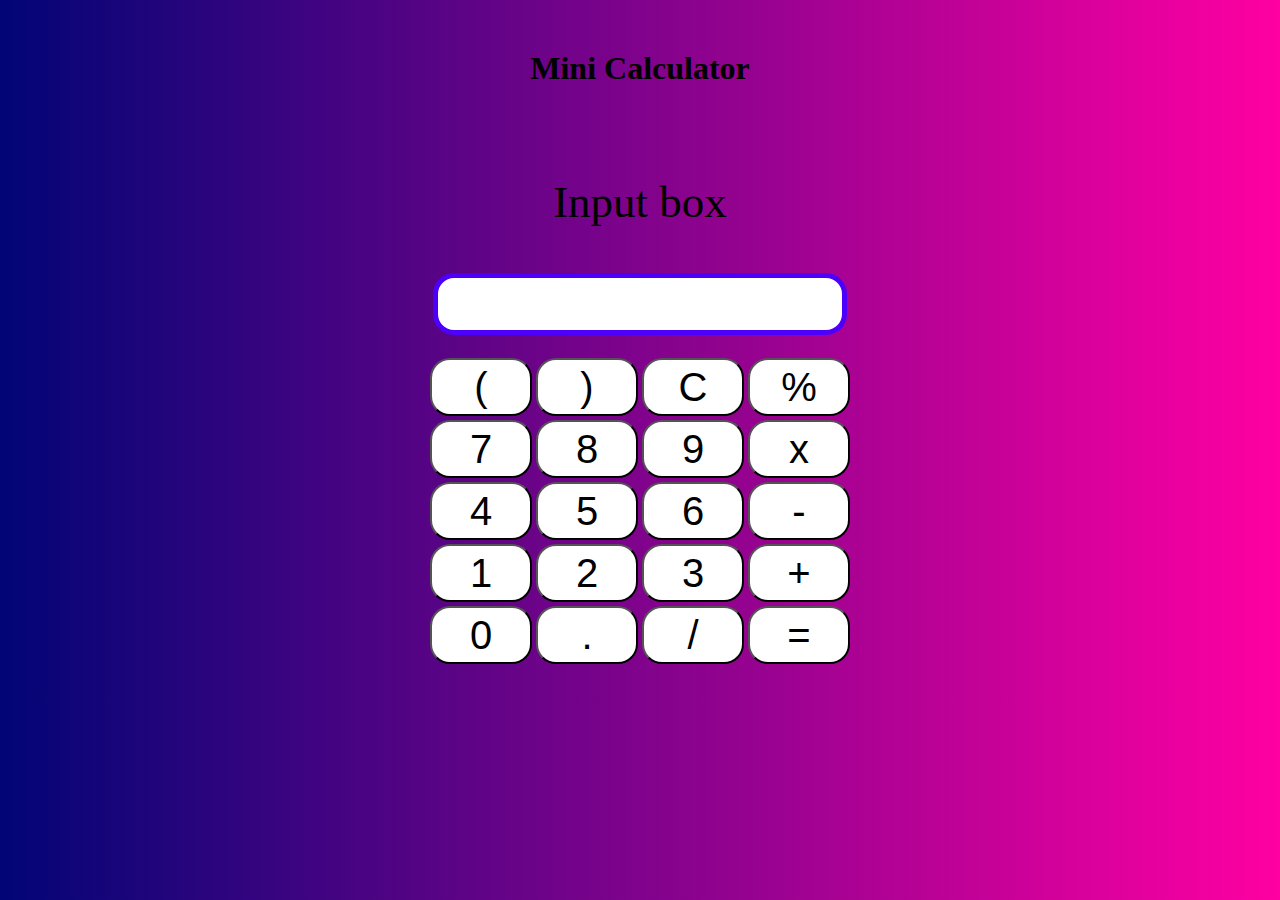
<file: Calculator/index.html>
<!doctype html>
<html lang="en">
  <head>
    <meta charset="utf-8">
    <meta name="viewport" content="width=device-width, initial-scale=1">
    <meta http-equiv="X-UA-Compatible" content="ie=edge">
    <link rel="stylesheet" href="style.css">
    <link href="https://cdn.jsdelivr.net/npm/bootstrap@5.2.2/dist/css/bootstrap.min.css" rel="stylesheet" integrity="sha384-Zenh87qX5JnK2Jl0vWa8Ck2rdkQ2Bzep5IDxbcnCeuOxjzrPF/et3URy9Bv1WTRi" crossorigin="anonymous">
    <title>Calculator</title>
  </head>
  <body class="bg-drk">
    <div class="container">
      <div class="card">
        <h1 class="card-header text-primary fw-bold">Mini Calculator</h1>
 
      </div>

     
      <div class="calculator">
        <p class="fw-bold text-primary" style="font-size: 5vh;">Input box</p>
      <input type="text" name="screen" id="screen" style="width:400px; height: 50px;">
        <table>
          <tr>
            <td><button>(</button></td>
            <td><button>)</button></td>
            <td><button>C</button></td>
            <td><button>%</button></td>
          </tr>
          <tr>
            <td><button>7</button></td>
            <td><button>8</button></td>
            <td><button>9</button></td>
            <td><button>x</button></td>
          </tr>
          <tr>
            <td><button>4</button></td>
            <td><button>5</button></td>
            <td><button>6</button></td>
            <td><button>-</button></td>
          </tr>
          <tr>
            <td><button>1</button></td>
            <td><button>2</button></td>
            <td><button>3</button></td>
            <td><button>+</button></td>
          </tr>
          <tr>
            <td><button>0</button></td>
            <td><button>.</button></td>
            <td><button>/</button></td>
            <td><button>=</button></td>
          </tr>
        </table>
  
      </div>
      
    </div>
    
  </body>
  <script src="index.js"></script>
</html>
</file>
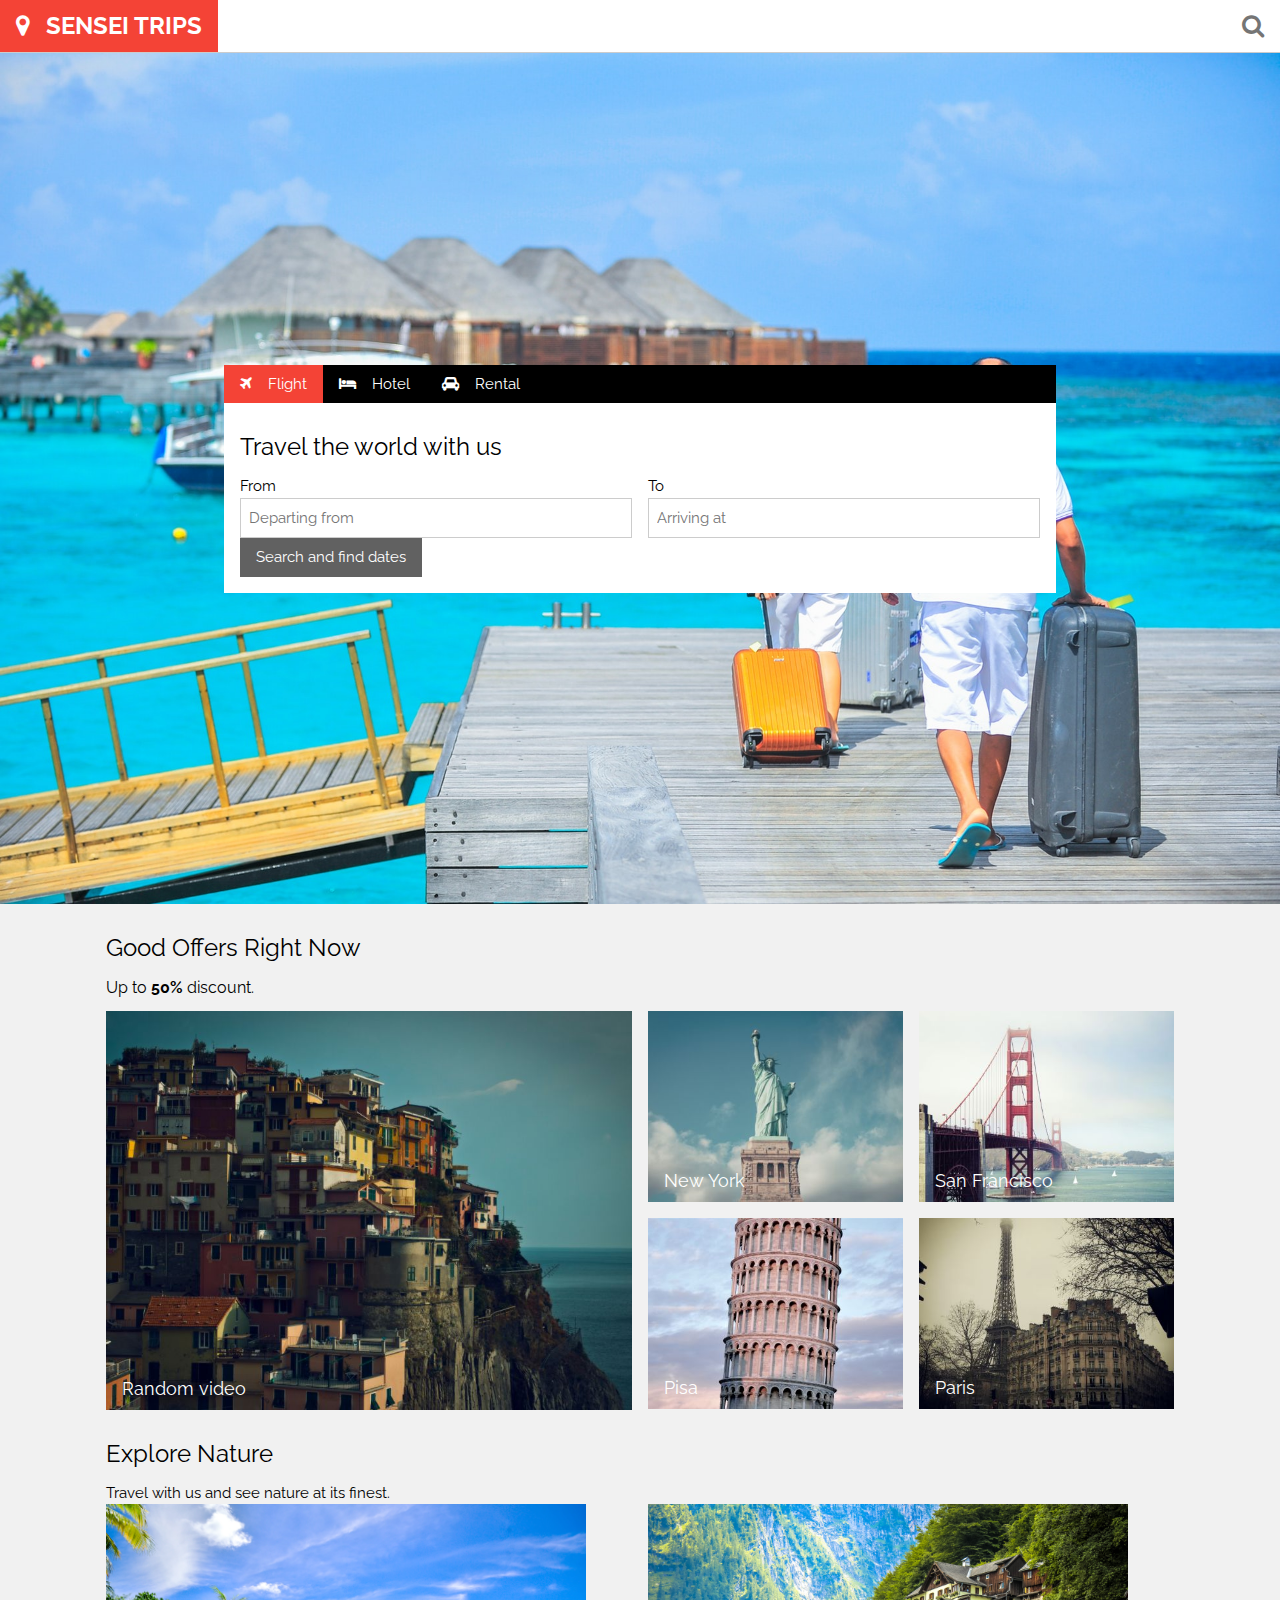
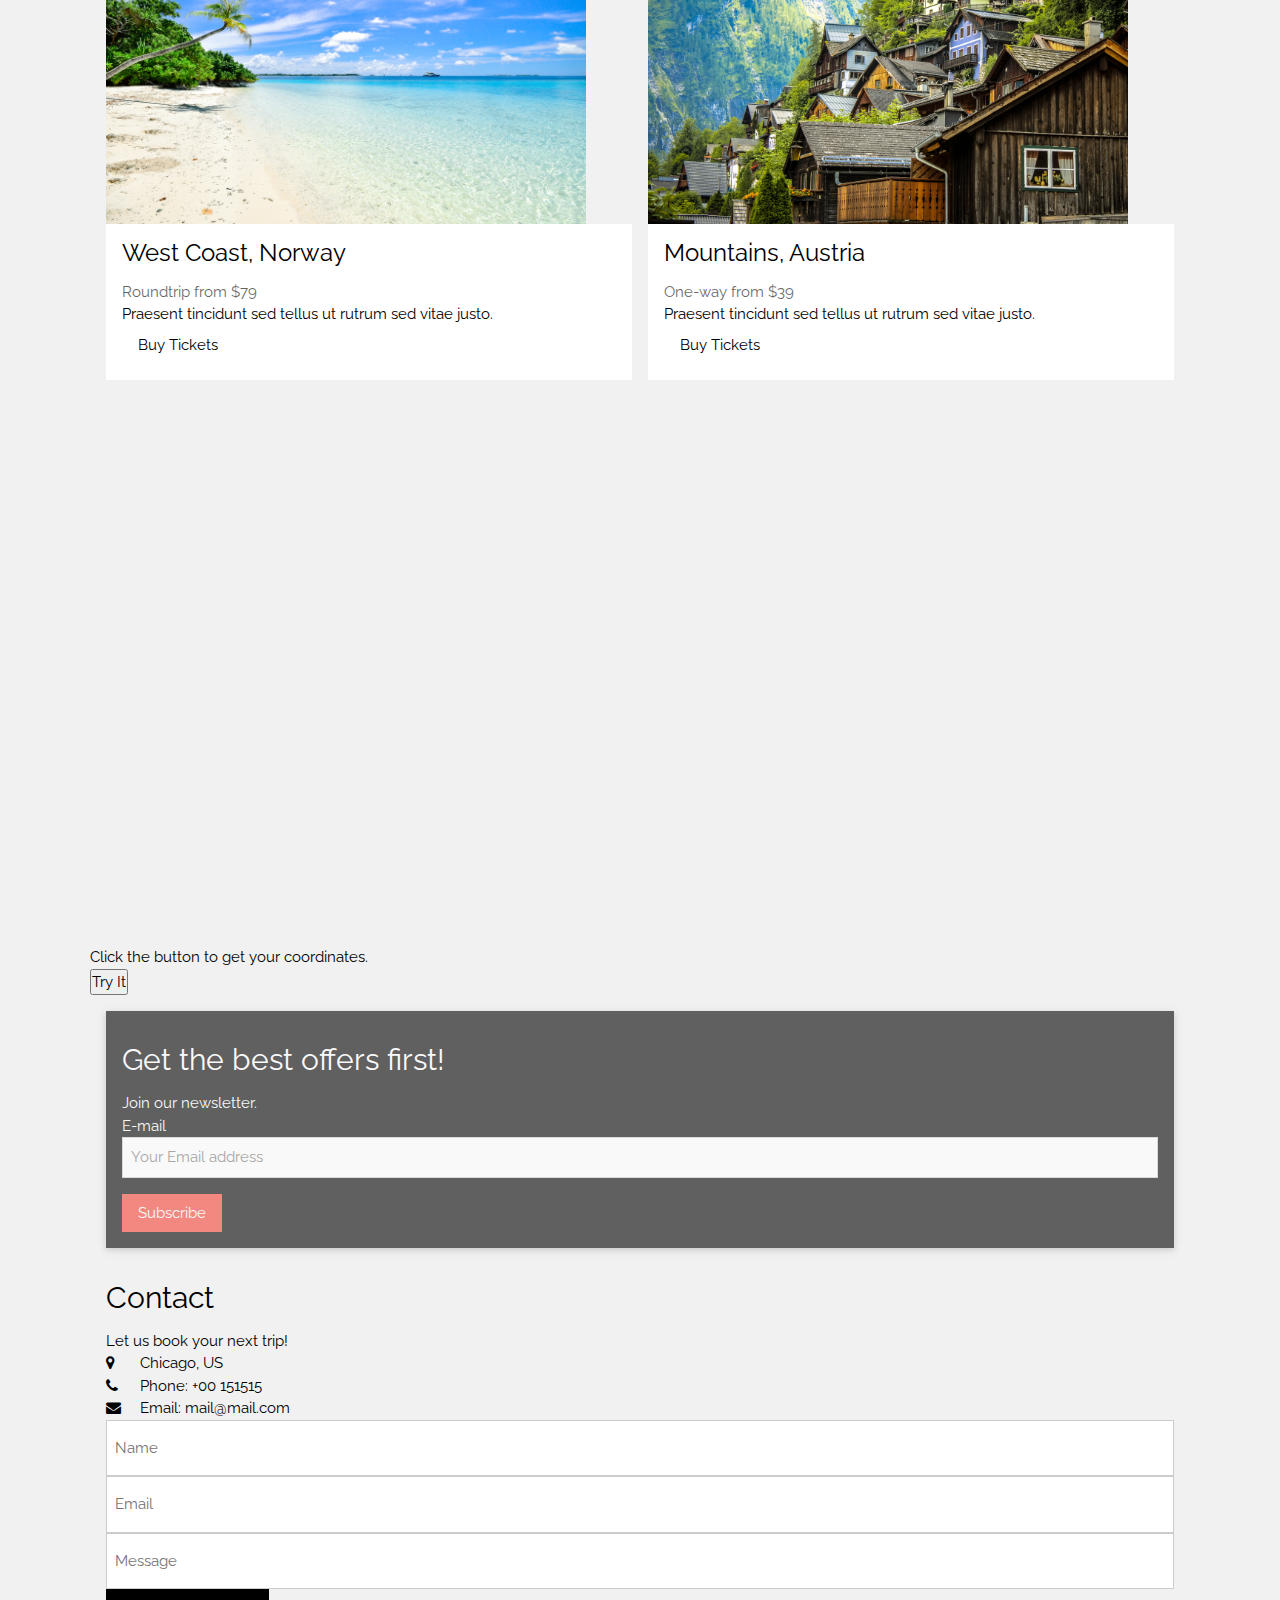
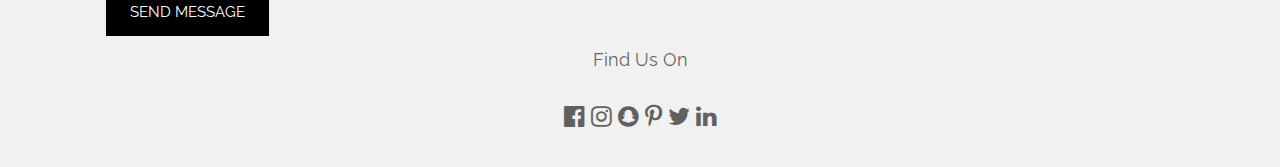
<file: Landing_Page/index.html>
<!DOCTYPE html>
<html>
<head>
<title>SENSEI TRIPS</title>
<meta charset="UTF-8">
<meta name="viewport" content="width=device-width, initial-scale=1">
<link rel="stylesheet" href="https://www.w3schools.com/w3css/4/w3.css">
<link rel="stylesheet" href="https://fonts.googleapis.com/css?family=Raleway">
<link rel="stylesheet" href="https://cdnjs.cloudflare.com/ajax/libs/font-awesome/4.7.0/css/font-awesome.min.css">
<link rel="stylesheet" href="style.css">
<style>
body,h1,h2,h3,h4,h5,h6 {font-family: "Raleway", Arial, Helvetica, sans-serif}
.myLink {display: none}
</style>
</head>
<body class="w3-light-grey">

<!-- Navigation Bar -->
<div class="w3-bar w3-white w3-border-bottom w3-xlarge">
  <a href="#" class="w3-bar-item w3-button w3-text-red w3-hover-red"><b><i class="fa fa-map-marker w3-margin-right"></i>SENSEI TRIPS</b></a>
  <a href="#" class="w3-bar-item w3-button w3-right w3-hover-red w3-text-grey"><i class="fa fa-search"></i></a>
</div>

<!-- Header -->
<header class="w3-display-container w3-content w3-hide-small" style="max-width:1500px">
  <img class="w3-image" src="img/banner1.jpg" alt="London" width="1500" height="700">

  <div class="w3-display-middle" style="width:65%">
    <div class="w3-bar w3-black">
      <button class="w3-bar-item w3-button tablink" onclick="openLink(event, 'Flight');"><i class="fa fa-plane w3-margin-right"></i>Flight</button>
      <button class="w3-bar-item w3-button tablink" onclick="openLink(event, 'Hotel');"><i class="fa fa-bed w3-margin-right"></i>Hotel</button>
      <button class="w3-bar-item w3-button tablink" onclick="openLink(event, 'Car');"><i class="fa fa-car w3-margin-right"></i>Rental</button>
    </div>

    <!-- Tabs -->
    <div id="Flight" class="w3-container w3-white w3-padding-16 myLink">
      <h3>Travel the world with us</h3>
      <div class="w3-row-padding" style="margin:0 -16px;">
        <div class="w3-half">
          <label>From</label>
          <input class="w3-input w3-border" type="text" placeholder="Departing from">
        </div>
        <div class="w3-half">
          <label>To</label>
          <input class="w3-input w3-border" type="text" placeholder="Arriving at">
        </div>
      </div>
      <p><button class="w3-button w3-dark-grey">Search and find dates</button></p>
    </div>

    <div id="Hotel" class="w3-container w3-white w3-padding-16 myLink">
      <h3>Find the best hotels</h3>
      <p>Book a hotel with us and get the best fares and promotions.</p>
      <p>We know hotels - we know comfort.</p>
      <p><button class="w3-button w3-dark-grey">Search Hotels</button></p>
    </div>

    <div id="Car" class="w3-container w3-white w3-padding-16 myLink">
      <h3>Best car rental in the world!</h3>
      <p><span class="w3-tag w3-deep-orange">DISCOUNT!</span> Special offer if you book today: 25% off anywhere in the world with CarServiceRentalRUs</p>
      <input class="w3-input w3-border" type="text" placeholder="Pick-up point">
      <p><button class="w3-button w3-dark-grey">Search Availability</button></p>
    </div>
  </div>
</header>

<!-- Page content -->
<div class="w3-content" style="max-width:1100px;">

  <!-- Good offers -->
  <div class="w3-container w3-margin-top">
    <h3>Good Offers Right Now</h3>
    <h6>Up to <strong>50%</strong> discount.</h6>
  </div>
  <div class="w3-row-padding w3-text-white w3-large">
    <div class="w3-half w3-margin-bottom">
      <div class="w3-display-container">
        <img src="img/cinqueterre.jpg" alt="Cinque Terre" style="width:100%">
        <span class="w3-display-bottomleft w3-padding">Random video</span>
      </div>
    </div>
    <div class="w3-half">
      <div class="w3-row-padding" style="margin:0 -16px">
        <div class="w3-half w3-margin-bottom">
          <div class="w3-display-container">
            <img src="img/newyork2.jpg" alt="New York" style="width:100%">
            <span class="w3-display-bottomleft w3-padding">New York</span>
          </div>
        </div>
        <div class="w3-half w3-margin-bottom">
          <div class="w3-display-container">
            <img src="img/sanfran.jpg" alt="San Francisco" style="width:100%">
            <span class="w3-display-bottomleft w3-padding">San Francisco</span>
          </div>
        </div>
      </div>
      <div class="w3-row-padding" style="margin:0 -16px">
        <div class="w3-half w3-margin-bottom">
          <div class="w3-display-container">
            <img src="img/pisa.jpg" alt="Pisa" style="width:100%">
            <span class="w3-display-bottomleft w3-padding">Pisa</span>
          </div>
        </div>
        <div class="w3-half w3-margin-bottom">
          <div class="w3-display-container">
            <img src="img/paris.jpg" alt="Paris" style="width:100%">
            <span class="w3-display-bottomleft w3-padding">Paris</span>
          </div>
        </div>
      </div>
    </div>
  </div>

  <!-- Explore Nature -->
  <div class="w3-container">
    <h3>Explore Nature</h3>
    <p>Travel with us and see nature at its finest.</p>
  </div>
  <div class="w3-row-padding">
    <div class="w3-half w3-margin-bottom">
      <!-- <img src="img/ocean2.jpg" alt="Norway" style="width:100%"> -->
      <img src="img/pexels-asad-photo-maldives-457882.jpg" autoplay loop  width="480"></img>
      <div class="w3-container w3-white">
        <h3>West Coast, Norway</h3>
        <p class="w3-opacity">Roundtrip from $79</p>
        <p>Praesent tincidunt sed tellus ut rutrum sed vitae justo.</p>
        <button class="w3-button w3-margin-bottom">Buy Tickets</button>
      </div>
    </div>
    <div class="w3-half w3-margin-bottom">
      <!-- <img src="img/mountains2.jpg" alt="Austria" style="width:100%"> -->
      <img src="img/pexels-rahat-m-1493088.jpg" autoplay loop  width="480" ></img>
      <div class="w3-container w3-white">
        <h3>Mountains, Austria</h3>
        <p class="w3-opacity">One-way from $39</p>
        <p>Praesent tincidunt sed tellus ut rutrum sed vitae justo.</p>
        <button class="w3-button w3-margin-bottom">Buy Tickets</button>
      </div>
    </div>
  </div>
  <div class="google-map">
    <iframe src="https://www.google.com/maps/embed?pb=!1m18!1m12!1m3!1d1330.1711536158844!2d72.80027352424581!3d19.442992796941535!2m3!1f0!2f0!3f0!3m2!1i1024!2i768!4f13.1!3m3!1m2!1s0x3be7abd4f498b2df%3A0xf46d03dfda77f55f!2sVirar%20Gardens%2C%20Bolinj%2C%20Virar%20West%2C%20Virar%2C%20Maharashtra%20401303!5e0!3m2!1sen!2sin!4v1686825710210!5m2!1sen!2sin" width="600" height="450" style="border:0;" allowfullscreen="" loading="lazy" referrerpolicy="no-referrer-when-downgrade"></iframe>
</div>
<p>Click the button to get your coordinates.</p>

<button onclick="getLocation()">Try It</button>

<p id="demo"></p>

<script>
var x = document.getElementById("demo");

function getLocation() {
  if (navigator.geolocation) {
    navigator.geolocation.getCurrentPosition(showPosition);
  } else { 
    x.innerHTML = "Geolocation is not supported by this browser.";
  }
}

function showPosition(position) {
  x.innerHTML = "Latitude: " + position.coords.latitude + 
  "<br>Longitude: " + position.coords.longitude;
}
</script>

  <!-- Newsletter -->
  <div class="w3-container">
    <div class="w3-panel w3-padding-16 w3-black w3-opacity w3-card w3-hover-opacity-off">
      <h2>Get the best offers first!</h2>
      <p>Join our newsletter.</p>
      <label>E-mail</label>
      <input class="w3-input w3-border" type="text" placeholder="Your Email address">
      <button type="button" class="w3-button w3-red w3-margin-top">Subscribe</button>
    </div>
  </div>
  
  <!-- Contact -->
  <div class="w3-container">
    <h2>Contact</h2>
    <p>Let us book your next trip!</p>
    <i class="fa fa-map-marker" style="width:30px"></i> Chicago, US<br>
    <i class="fa fa-phone" style="width:30px"></i> Phone: +00 151515<br>
    <i class="fa fa-envelope" style="width:30px"> </i> Email: mail@mail.com<br>
    <form action="/action_page.php" target="_blank">
      <p><input class="w3-input w3-padding-16 w3-border" type="text" placeholder="Name" required name="Name"></p>
      <p><input class="w3-input w3-padding-16 w3-border" type="text" placeholder="Email" required name="Email"></p>
      <p><input class="w3-input w3-padding-16 w3-border" type="text" placeholder="Message" required name="Message"></p>
      <p><button class="w3-button w3-black w3-padding-large" type="submit">SEND MESSAGE</button></p>
    </form>
  </div>
  
<!-- End page content -->
</div>

<!-- Footer -->
<footer class="w3-container w3-center w3-opacity w3-margin-bottom">
  <h5>Find Us On</h5>
  <div class="w3-xlarge w3-padding-16">
    <i class="fa fa-facebook-official w3-hover-opacity"></i>
    <i class="fa fa-instagram w3-hover-opacity"></i>
    <i class="fa fa-snapchat w3-hover-opacity"></i>
    <i class="fa fa-pinterest-p w3-hover-opacity"></i>
    <i class="fa fa-twitter w3-hover-opacity"></i>
    <i class="fa fa-linkedin w3-hover-opacity"></i>
  </div>
  
</footer>

<script>
// Tabs
function openLink(evt, linkName) {
  var i, x, tablinks;
  x = document.getElementsByClassName("myLink");
  for (i = 0; i < x.length; i++) {
    x[i].style.display = "none";
  }
  tablinks = document.getElementsByClassName("tablink");
  for (i = 0; i < x.length; i++) {
    tablinks[i].className = tablinks[i].className.replace(" w3-red", "");
  }
  document.getElementById(linkName).style.display = "block";
  evt.currentTarget.className += " w3-red";
}

// Click on the first tablink on load
document.getElementsByClassName("tablink")[0].click();
</script>

</body>
</html>
</file>
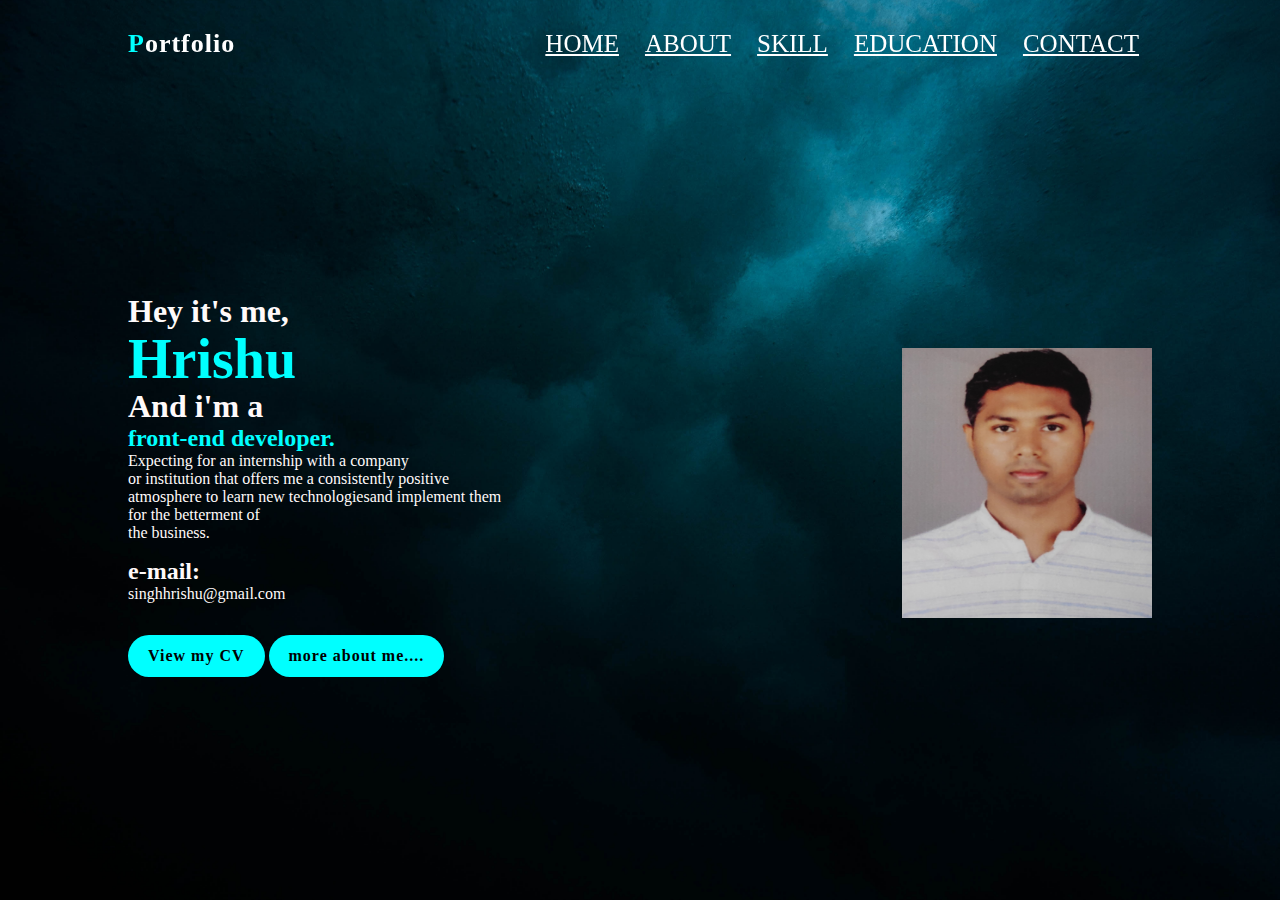
<file: Portfolio/index.html>
<!DOCTYPE html>
<html>
<head>
    <title>portfolio</title>
    <link rel="stylesheet" href="style.css">
    <link href='https://unpkg.com/boxicons@2.1.4/css/boxicons.min.css' rel='stylesheet'>
    <link rel="stylesheet" href="https://cdnjs.cloudflare.com/ajax/libs/font-awesome/5.15.3/css/all.min.css">
    <style>
        body{
            overflow: hidden;
        }
        .abs{
            color: cyan;
        }
        .aa{
            color:cyan;
        }
        .icon {
          font-size: 48px; 
          margin: 10px; 
          display:inline-flex;
    justify-content: center;
    align-items: center;
    width: 40px;
    height:40px;
    background: transparent;
    border: 2px solid aqua;
    border-radius: 50%;
    font-size: 20px;
    color: aqua;
    margin: 30px 15px 30px 0;
    text-decoration: none;
        }
        .icon:hover{
            box-shadow: 0 0 10px cyan;
        }
        .ab1{
            animation: ab1 2s ease-in-out;
            color: cyan;
        }
        @keyframes ab1{
            0%{
                transform: translateX(-100%)
            }
        }
        .circle-image{
            animation: circle-image 2s ease-in-out;
        }
        @keyframes circle-image{
            0%{
                transform: translateX(100%);
            }
        }
         </style>
</head>
<body>
    
     <header class="header">
        <div class="logo" ><span class="aa">P</span>ortfolio</div>
        <nav class="navbar">
            <a href="index.html">HOME</a>
            <a href="about.html">ABOUT</a>
            <a href="skill.html">SKILL</a>
            <a href="education.html">EDUCATION</a>
            <a href="contact.html">CONTACT</a>
        </nav>
     </header>
     <div id="hello">
     <section class="hey">
        <div class="content">
            <div class="content1">
            <h3>Hey it's me,</h3>
            <h1 class="abs">Hrishu</h1>
            <h3> And i'm a</h3>
            <h2 class="ab1">front-end developer.</h2>
                 <p>Expecting for an internship with a company</p>
            <p>or institution that offers me a consistently positive atmosphere to learn new technologiesand implement them for the betterment of </p>
            <p> the business. </p>
            <div class="info-box">
                <div class="email">
                    <h2>e-mail:</h2>
                    <span>singhhrishu@gmail.com</span>
                </div>
             </div>
             <div class="btn-box">
                <a href="krishwar-resume.pdf" class="btn">View my CV</a>
                <a href="moreabout.html" class="box">more about me....</a>
             </div>
        </div>
        </div>
        <div class="circle-image">
            <img src="IMG_20231001_153021.VHQ.png" alt="" height="270px" width="250px">
          </div>
        </div>
        </section> 
        
</body>
</html>
</file>
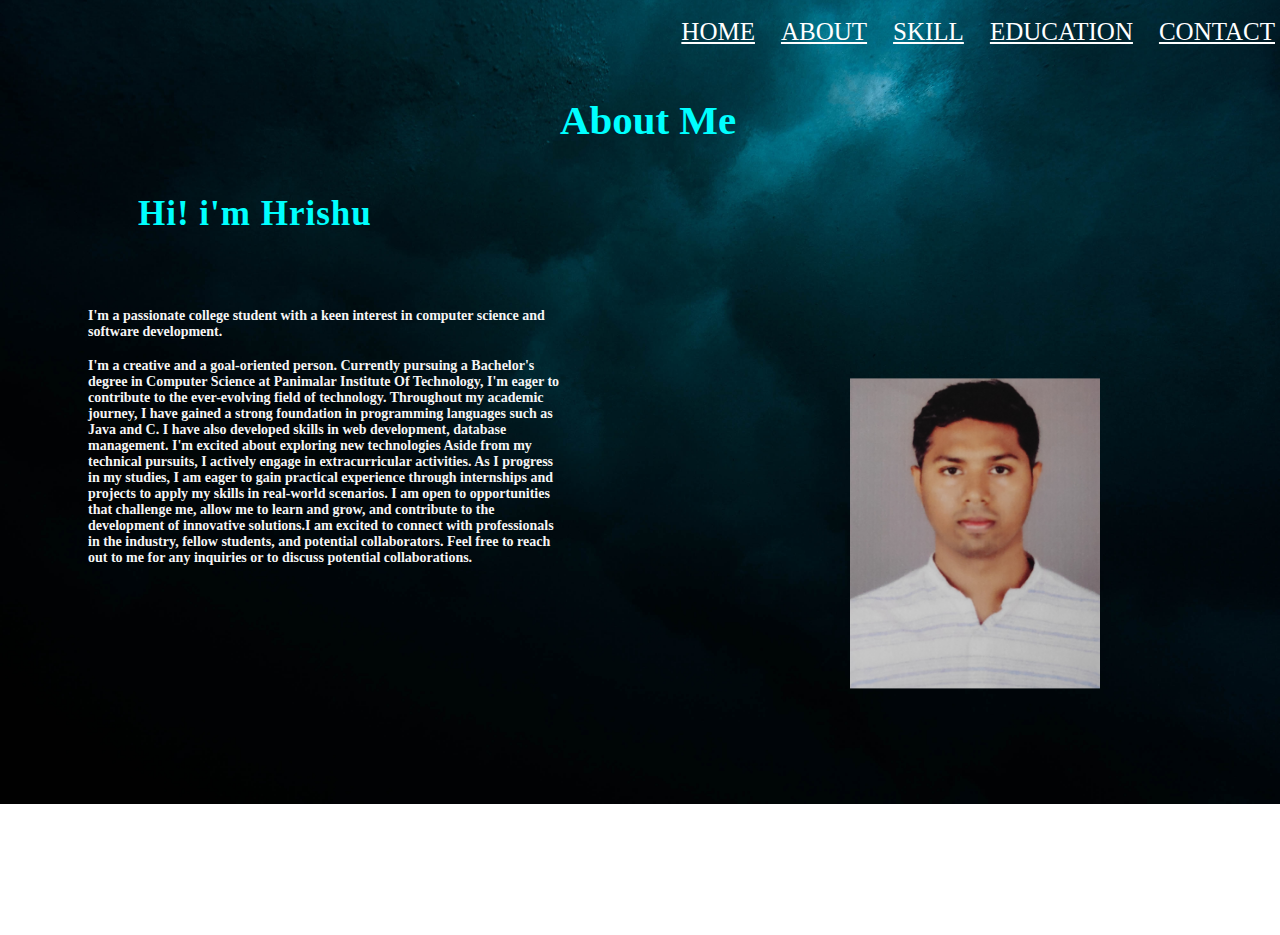
<file: Portfolio/about.html>
<!DOCTYPE html>
<html>
    <head>
        <title>about</title>
        <style>
            body{
                font-family:Cambria, Cochin, Georgia, Times, 'Times New Roman', serif;
                font-weight: 600;
                font-size: 35px;
                background:url(jeremy-bishop-G9i_plbfDgk-unsplash.jpg)no-repeat;
                background-size: cover;
                background-position: center;
                height: 100%;
                width: 100%;
                overflow: hidden;
            }
            .main{
                width: 50%;
            }
            .span{
                color: cyan;
                text-align: center;
                
            }
            .wht h4{
                color: cyan;
                letter-spacing: 1px;
                padding: 4px 130px;

            }
            .para{
                margin-bottom: 10%;
                font-size: 14px;
                color: whitesmoke;
                padding: 4px 80px;
            }
            .king{
                position: absolute;
                width: 50%;
                top:100px;
                bottom: 0;
                right:110px;
                transform: translate(50%, 50%);
                max-width: 100%;
                max-height: 100%;
                margin-bottom: 19%;
                }
                .wht{
            animation: wht 2s linear;
        }
        @keyframes wht{
            0%{
                transform: translateX(-100%)
            }
        }
            .heading{
                position: absolute;
                right:20px;
                float: right;
                font-family: Impact, Haettenschweiler, 'Arial Narrow Bold', sans-serif;
                font-size:20px;
                top: 10px;
                width: 45%;
                }
            a{
                color: white;
                }
                .navbar{
    display: flex;
    font-size: 25px;
    color: #fff;
    justify-content: end;
    text-decoration: none;
    font-weight: 500;
    margin-left: 35px;
    transition: .35;
}
.navbar a{
    color: var(--text-color);
    font-weight: 500;
    padding: 10px 13px;
}
.navbar a:hover{
    color: yellow;

}
        </style>
    </head>
    <body>
        

        <nav class="navbar">
            <a href="index.html">HOME</a>
            <a href="about.html">ABOUT</a>
            <a href="skill.html">SKILL</a>
            <a href="education.html">EDUCATION</a>
            <a href="contact.html">CONTACT</a>
        </nav>
        <div class="span">
            <h3>About Me</h3>
        </div>
        <div class="main">
        <div class="wht">
                <h4>Hi! i'm Hrishu</h4>
                
            </div>
            <div class="para">
                <h4>I'm a passionate college student with a keen interest in computer science and software development.</h4>
                <p> I'm a creative and a goal-oriented person. Currently pursuing a Bachelor's degree in Computer Science at Panimalar Institute Of Technology, I'm eager to contribute to the ever-evolving field of technology.
                    Throughout my academic journey, I have gained a strong foundation in programming languages such as Java and C. I have also developed skills in web development, database management. I'm excited about exploring new technologies
                    Aside from my technical pursuits, I actively engage in extracurricular activities.
                    As I progress in my studies, I am eager to gain practical experience through internships and projects to apply my skills in real-world scenarios. I am open to opportunities that challenge me, allow me to learn and grow, and contribute to the development of innovative solutions.I am excited to connect with professionals in the industry, fellow students, and potential collaborators. Feel free to reach out to me for any inquiries or to discuss potential collaborations.</p></div></div>
                    <div class="king">
                        <img src="IMG_20231001_153021.VHQ.png" height="310px" width="250px">
                    </div>
                    
    </body>
    </html>
</file>
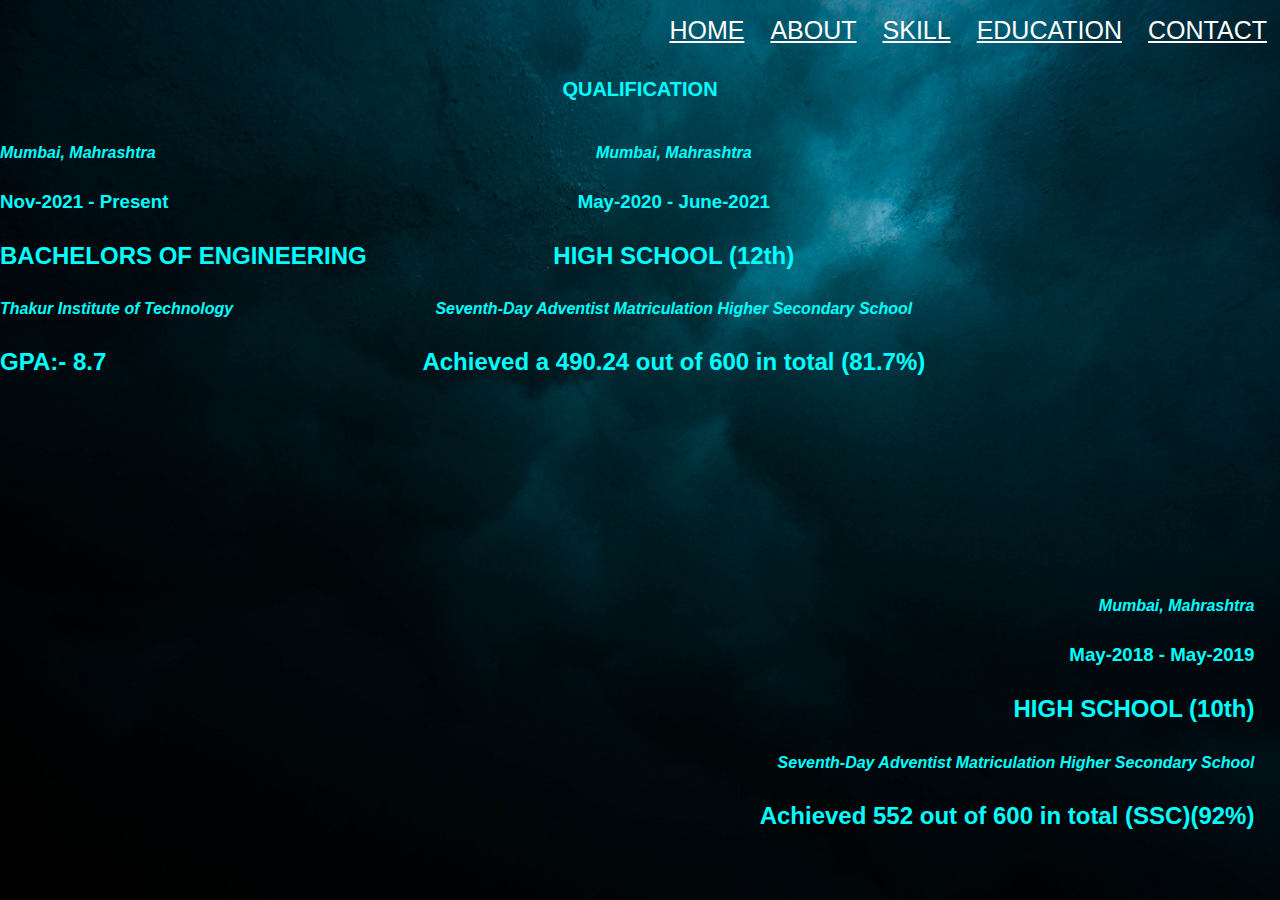
<file: Portfolio/education.html>
<!DOCTYPE html>
<html lang="en">
<head>
    <meta charset="UTF-8">
    <meta name="viewport" content="width=device-width, initial-scale=1.0">
    <title>education</title>
    <style>
        body {
            font-family: Arial, sans-serif;
            line-height: 1.6;
            margin: 0;
            padding: 0;
            background:url(jeremy-bishop-G9i_plbfDgk-unsplash.jpg)no-repeat;
            background-position: center;
            background-size: cover;
            height: 100vh;
            width: 100%;
            overflow: hidden;
        }
         .navbar{
    display: flex;
    font-size: 25px;
    color: #fff;
    justify-content: end;
    text-decoration: none;
    font-weight: 500;
    margin-left: 35px;
    transition: .35;
}
.navbar a{
    color: var(--text-color);
    font-weight: 500;
    padding: 10px 13px;
}
.navbar a:hover{
    color: yellow;

}
.tiuy{
    color:cyan;
    position: absolute;
    animation: tiuy 2s ease-in-out ;
}
.tiuy .h3{
    font-style: italic;
}
.tiuy .h2{
    font-style: bold;
}
.tiuy h4{
    font-style: italic;
}
.ccc{
    
    color: cyan;
    position: absolute;
    left: 33%;
    text-align: center;
    
}
@keyframes tiuy{
    0%
    {
        transform: translateX(-100%);
    }
}
.ddd{
    color: cyan;
    text-align: end;
    position: absolute;
    right: 2%;
    bottom:5%;
animation: ddd 2s ease-in-out;    
}
@keyframes ddd{
    0%
    {
        transform: translateX(100%);
    }
}


.ccc .h3{
    font-style: italic;
}
.ccc .h2{
    font-style: bold;
}
.ccc h4{
    font-style: italic;
}
.ddd .h3{
    font-style: italic;
}
.ddd .h2{
    font-style: bold;
}
.ddd h4{
    font-style: italic;
}
.titlee{
    color: cyan;
    font-size: 20px;
    text-align: center;
}
    </style>

</head>
<body>
        <nav class="navbar">
            <a href="index.html">HOME</a>
            <a href="about.html">ABOUT</a>
            <a href="skill.html">SKILL</a>
            <a href="education.html">EDUCATION</a>
            <a href="contact.html">CONTACT</a>
        </nav>
        <h1 class="titlee">QUALIFICATION</h1>
        <div class="tiuy">
            <h4>Mumbai,  Mahrashtra</h4>
            <h3>Nov-2021 -  Present</h3>
            <h2>BACHELORS OF ENGINEERING</h2>
            <h4>Thakur Institute of Technology</h4>
            <h2>GPA:- 8.7</h2>
        </div>
        <div class="ccc">
            <h4>Mumbai,  Mahrashtra</h4>
            <h3>May-2020 -  June-2021</h3>
            <h2>HIGH SCHOOL (12th)</h2>
            <h4>Seventh-Day Adventist Matriculation Higher Secondary School</h4>
            <h2>Achieved a 490.24 out of 600 in total (81.7%)</h2>
        </div>
        <div class="ddd">
            <h4>Mumbai,  Mahrashtra</h4>
            <h3>May-2018 -  May-2019</h3>
            <h2>HIGH SCHOOL (10th)</h2>
            <h4>Seventh-Day Adventist Matriculation Higher Secondary School</h4>
            <h2>Achieved 552 out of 600 in total (SSC)(92%)</h2>
        </div>
</body>
</html>
</file>
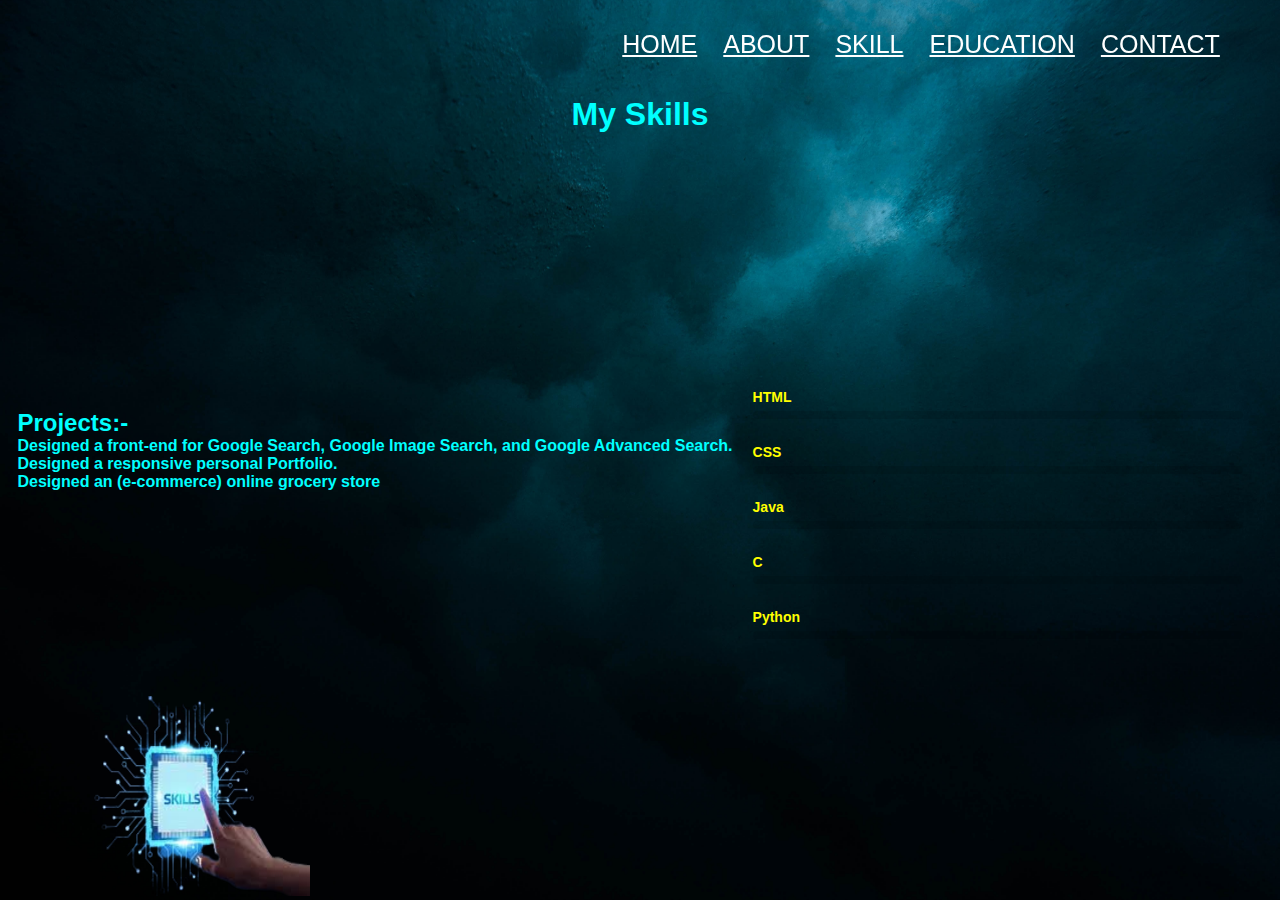
<file: Portfolio/skill.html>
<!DOCTYPE html>
<html>
<head>
       
   <title>Animated Skills Bar</title>
   <style>
    *{
    margin: 0;
    padding: 0;
    box-sizing: border-box;
    font-family: 'Poppins', sans-serif;
}
body{
    background:url(jeremy-bishop-G9i_plbfDgk-unsplash.jpg)no-repeat;
    background-size: cover;
    background-position: center;
    height: 100vh;
    display: flex;
    align-items: center;
    justify-content: center;
    
}
.imge{
    position: absolute;
    left: 10px;
}

.yyy { 
    position: absolute;
    top: 96px;
    text-align: center;
    color: cyan;}
.navbar{
    font-family:sans-serif;
    display: flex;
    font-size: 25px;
    color: #fff;
    text-decoration: none;
    font-weight: 500;
    margin-left: 35px;
    transition: .35;
    margin-left: 47%;
}
.navbar a{
    color: var(--text-color);
    font-weight: 500;
    padding: 10px 13px;
}
.navbar a:hover{
    color: yellow;

}
.container{
    position: relative;
    max-width: 500px;
    width: 100%;
    background:transparent;
    margin: 0 15px;
    padding: 5px 5px;
    border-radius: 6px;
    margin-top: 10%;
}
.imge{
    position: absolute;
bottom: 0;
}
.container .skill-box{
    width: 100%;
    margin: 25px 0;
}
.skill-box .title{
    display: block;
    font-size: 14px;
    font-weight: 600;
    color: yellow;
}
.skill-box .skill-bar{
    height: 8px;
    width: 100%;
    border-radius: 6px;
    margin-top: 6px;
    background: rgba(0,0,0,0.1);
}
.skill-bar .skill-per{
    position: relative;
    display: block;
    height: 100%;
    width: 90%;
    border-radius: 6px;
    background:cyan;
    animation: progress 3s ease-in-out forwards;
    opacity: 0;
}
.skill-per.html{
    width: 90%;
    animation-delay: 0.5s;
}
.skill-per .c{
    width: 90%;
    animation-delay: .0.5;
}
.skill-per.css{
    width: 70%;
    animation-delay: 0.5s;
}
.skill-per.java{
    width: 50%;
    animation-delay: 0.5s;
}
.skill-per.python{
    width: 60%;
    animation-delay: 0.5s;
}
@keyframes progress {
    0%{
        width: 0;
        opacity: 1;
    }
    100%{
        opacity: 1;
    }
}
.skill-per .tooltip{
    position: absolute;
    right: -14px;
    top: -28px;
    font-size: 9px;
    font-weight: 500;
    color: #fff;
    padding: 2px 6px;
    border-radius: 3px;
    background: green;
    z-index: 1;
}
.tooltip::before{
    content: '';
    position: absolute;
    left: 50%;
    bottom: -2px;
    height: 10px;
    width: 10px;
    z-index: -1;
    background-color: #4070f4;
    transform: translateX(-50%) rotate(45deg);
}
.header{
    position: fixed;
    top: 0; left: 0;
    width: 100%; padding: 20px 10%;
    background: transparent;
    display: flex;
    justify-content: space-between;
    align-items: center;
    z-index: 100;
}
.projects{
    color:cyan;
    animation: projects 2s ease-in-out;
}
@keyframes projects{
    0%{
        transform: translateX(-100%);
    }
}
   </style>
</head>
<body>
    <header class="header">
    <nav class="navbar">
        <a href="index.html">HOME</a>
        <a href="about.html">ABOUT</a>
        <a href="skill.html">SKILL</a>
        <a href="education.html">EDUCATION</a>
        <a href="contact.html">CONTACT</a>
    </nav>
    </header>
    <div class="yyy">
        <h1 >My Skills</h1>
    </div>
    <div class="projects">
        <h2>Projects:-</h2>
        <h4>Designed a front-end for Google Search, Google Image Search, and Google Advanced Search.</h4>
        <h4>Designed a responsive personal Portfolio.</h4>
        <h4>Designed an (e-commerce) online grocery store</h4></div>
        <div class="imge">
            <img src="skill.png" alt="" height="200px" width="300px">
        </div>
    </div>
    <div class="container">
        <div class="skill-box">
            <span class="title">HTML</span>

            <div class="skill-bar">
                <span class="skill-per html">
                    <span class="tooltip">90%</span>
                </span>
            </div>
        </div>

        <div class="skill-box">
            <span class="title">CSS</span>

            <div class="skill-bar">
                <span class="skill-per css">
                    <span class="tooltip">70%</span>
                </span>
            </div>
        </div>
        <div class="skill-box">
            <span class="title">Java</span>

            <div class="skill-bar">
                <span class="skill-per java">
                    <span class="tooltip">50%</span>
                </span>
            </div>
        </div>
        <div class="skill-box">
            <span class="title">C</span>

            <div class="skill-bar">
                <span class="skill-per c">
                    <span class="tooltip">90%</span>
                </span>
            </div>
        </div>
        <div class="skill-box">
            <span class="title">Python</span>

            <div class="skill-bar">
                <span class="skill-per python">
                    <span class="tooltip">60%</span>
                </span>
            </div>
        </div>
    </div>
    
</body>
</html>
</file>
<file: Calculator/style.css>
.bg-drk{background: rgb(255,0,21);
    background: linear-gradient(90deg, rgba(255,0,21,1) 0%, rgba(1,5,118,1) 0%, rgba(255,0,162,1) 100%, rgba(226,0,167,1) 100%, rgba(1,32,117,1) 100%);
}
.container{
    text-align: center;
    margin-top: 50px;
}
table{
    margin: auto ;
    margin-top: 20px;
}
input{
    border-radius: 21px;
    border: 5px solid #4c00fc;
    font-size:34px;
}
button{
    font-size: 40px;
    background: #ffffff;
    border-radius: 20px;  
    width: 102px;
    height: 58px;
}
.calculator{
    /* background-color: #ff99f7; */
    padding: 23px;
    border-radius: 53px;
    display: inline-block;
}
</file>
<file: Landing_Page/style.css>
*
{
    padding: 0;
    margin: 0;
}
.header
{
    height: 100%;
    background-image: linear-gradient(rgba(0,0,0,0.6)),rgba(0,0,0,0.6),url(img/banner1.jpg);
    background-size: cover;
    background-position: center;
    background-attachment: fixed;
}
.google-map {
    padding-bottom: 50%;
    position: relative;
}

.google-map iframe {
    height: 100%;
    width: 100%;
    left: 0;
    top: 0;
    position: absolute;
}
</file>
<file: Portfolio/style.css>
*
{
    margin: 0; padding: 0;
    box-sizing: border-box;
    font-family: 'poppins','sans-seriff';
}
body{
    color:snow;
}
.header{
    position: fixed;
    top: 0; left: 0;
    width: 100%; padding: 20px 10%;
    background: transparent;
    display: flex;
    justify-content: space-between;
    align-items: center;
    z-index: 100;
}
.logo{
    position: relative;
    font-size: 25px;
    color: #fff;
    text-decoration: none;
    font-weight: 600;
}
.navbar{
    display: flex;
    font-size: 25px;
    color: #fff;
    text-decoration: none;
    font-weight: 500;
    margin-left: 35px;
    transition: .35;
}
.navbar a{
    color: var(--text-color);
    font-weight: 500;
    padding: 10px 13px;
}
.navbar a:hover{
    color: yellow;
}
.hey{
    position: relative;
    width:100%;
    justify-content: space-between;
    height:100vh;
    background:url(jeremy-bishop-G9i_plbfDgk-unsplash.jpg)no-repeat;
    background-size: cover;
    background-position: center;
    display: flex;
    align-items: center;
    padding: 70px 10% 0;
}
.content{
    width: 100%;
}
.content1{
    width: 50%;
    float: left;
}
.content h3{
    font-size: 32px;
    font-weight: 700;
}
.content h1 {
    font-size: 56px;
    font-weight: 550;
    margin: -3px 0;
}
.scroll{
    display:inline-flex;
    justify-content: center;
    align-items: center;
    width: 40px;
    height:40px;
    background: transparent;
    border: 2px solid aqua;
    border-radius: 50%;
    font-size: 20px;
    color: aqua;
    margin: 30px 15px 30px 0;
    text-decoration: none;
}
.scroll a:hover{
    background: aqua;
    color: black;
    box-shadow: 0 0 20px cyan;
}
.box{
    display: inline-block;
    padding: 12px 20px;
    background: aqua;
    border-radius: 40px;
    font-size: 16px;
    color: black;
    text-decoration: none;
    letter-spacing: 1px;
    font-weight: 600;
}
.box:hover{
    box-shadow: 0 0 15px cyan;
}
.logo{
    font-size:26px;
    font-weight: 600;
    letter-spacing: 1px;
}
.span{
    color:cyan;
}
.info-box{
    display: inline-flex;
    justify-content: space-between;
    align-items: center;
    width: 30px;
    margin: 1rem 0 2rem;
}
.btn-box a.btn{
    display: inline-block;
    padding: 12px 20px;
    background: aqua;
    border-radius: 40px;
    font-size: 16px;
    color: black;
    text-decoration: none;
    letter-spacing: 1px;
    font-weight: 600;
}
.btn-box a:hover{
    color: white;
}
.circle-image:hover{
    box-shadow: 0 0 10px cyan;
}
.about-content{
    font-size: 22px;
    text-transform: capitalize;
}
.image{
    height: 80px;
    display: flex;
    justify-content: center;
}
</file>
